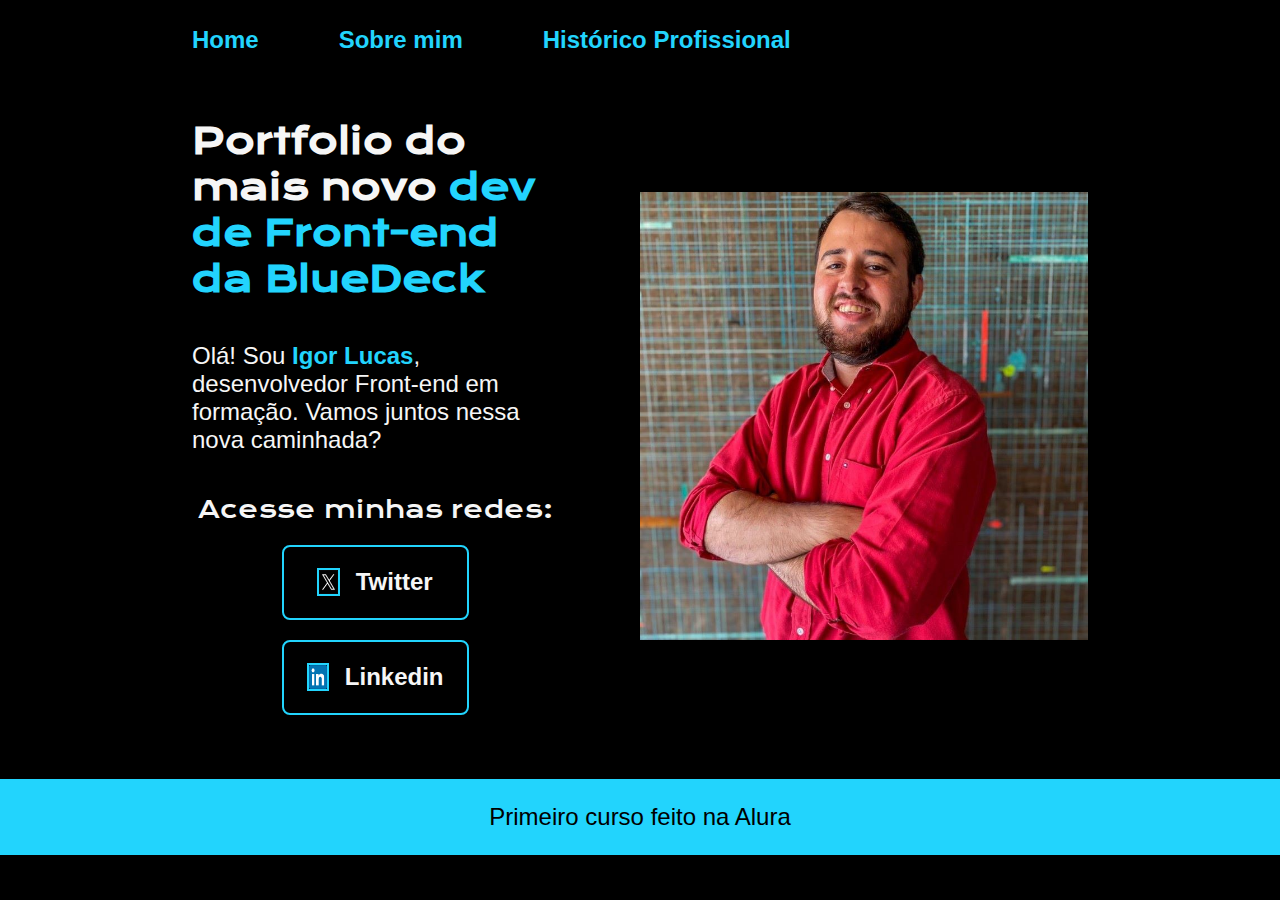
<file: index.html>
<!DOCTYPE html>
<html lang="pt-br">
<head>
    <meta charset="UTF-8">
    <meta name="viewport" content="width=device-width, initial-scale=1.0">
    <title>Portfolio</title>
    <link rel="stylesheet" href="styles/style.css">
</head>
<body>
    <header class="cabecalho">
        <nav class="cabecalho__menu">
            <a class="cabecalho__menu__links" href="index.html">Home</a>
            <a class="cabecalho__menu__links" href="about.html">Sobre mim</a>
            <a class="cabecalho__menu__links" href="historico.html">Histórico Profissional</a>
        </nav>
    </header>
    <main class="apresentacao">
        <section class="apresentacao__conteudo">
            <h1 class="apresentacao__conteudo__titulo">Portfolio do mais novo<strong class="titulo-destaque"> dev de Front-end da BlueDeck</strong>
                </h1>
            <p1 class="apresentacao__conteudo__texto">Olá! Sou <strong class="corpo-destaque">Igor Lucas</strong>, desenvolvedor Front-end em formação.
            Vamos juntos nessa nova caminhada?</p1>
            <div class="apresentacao__links">
                <h2 class="apresentacao__links__subtitulo">Acesse minhas redes:</h2></h1>
                <a class="apresentacao__links__navegacao" href="https://twitter.com/igorlucas_">
                    <img class="apresentacao__links__logo" src="./assets/twitter.jpg" alt="Logo do Twitter X"> 
                    Twitter
                </a>
                <a class="apresentacao__links__navegacao" href="https://www.linkedin.com/in/igor-lucas-9b603112b/">
                    <img class="apresentacao__links__logo" src="./assets/linkedin.jpg" alt="Logo do Linkedin">
                    Linkedin
                </a>
            </div>
        </section>
        <img class="foto" src="./assets/igor-perfil.jpg" alt="Foto do Igor, o novo dev de Front-end">
    </main>
    <footer>
        <h1 class="rodape"> Primeiro curso feito na Alura</h1>
    </footer>
    
</body>
</html>
</file>
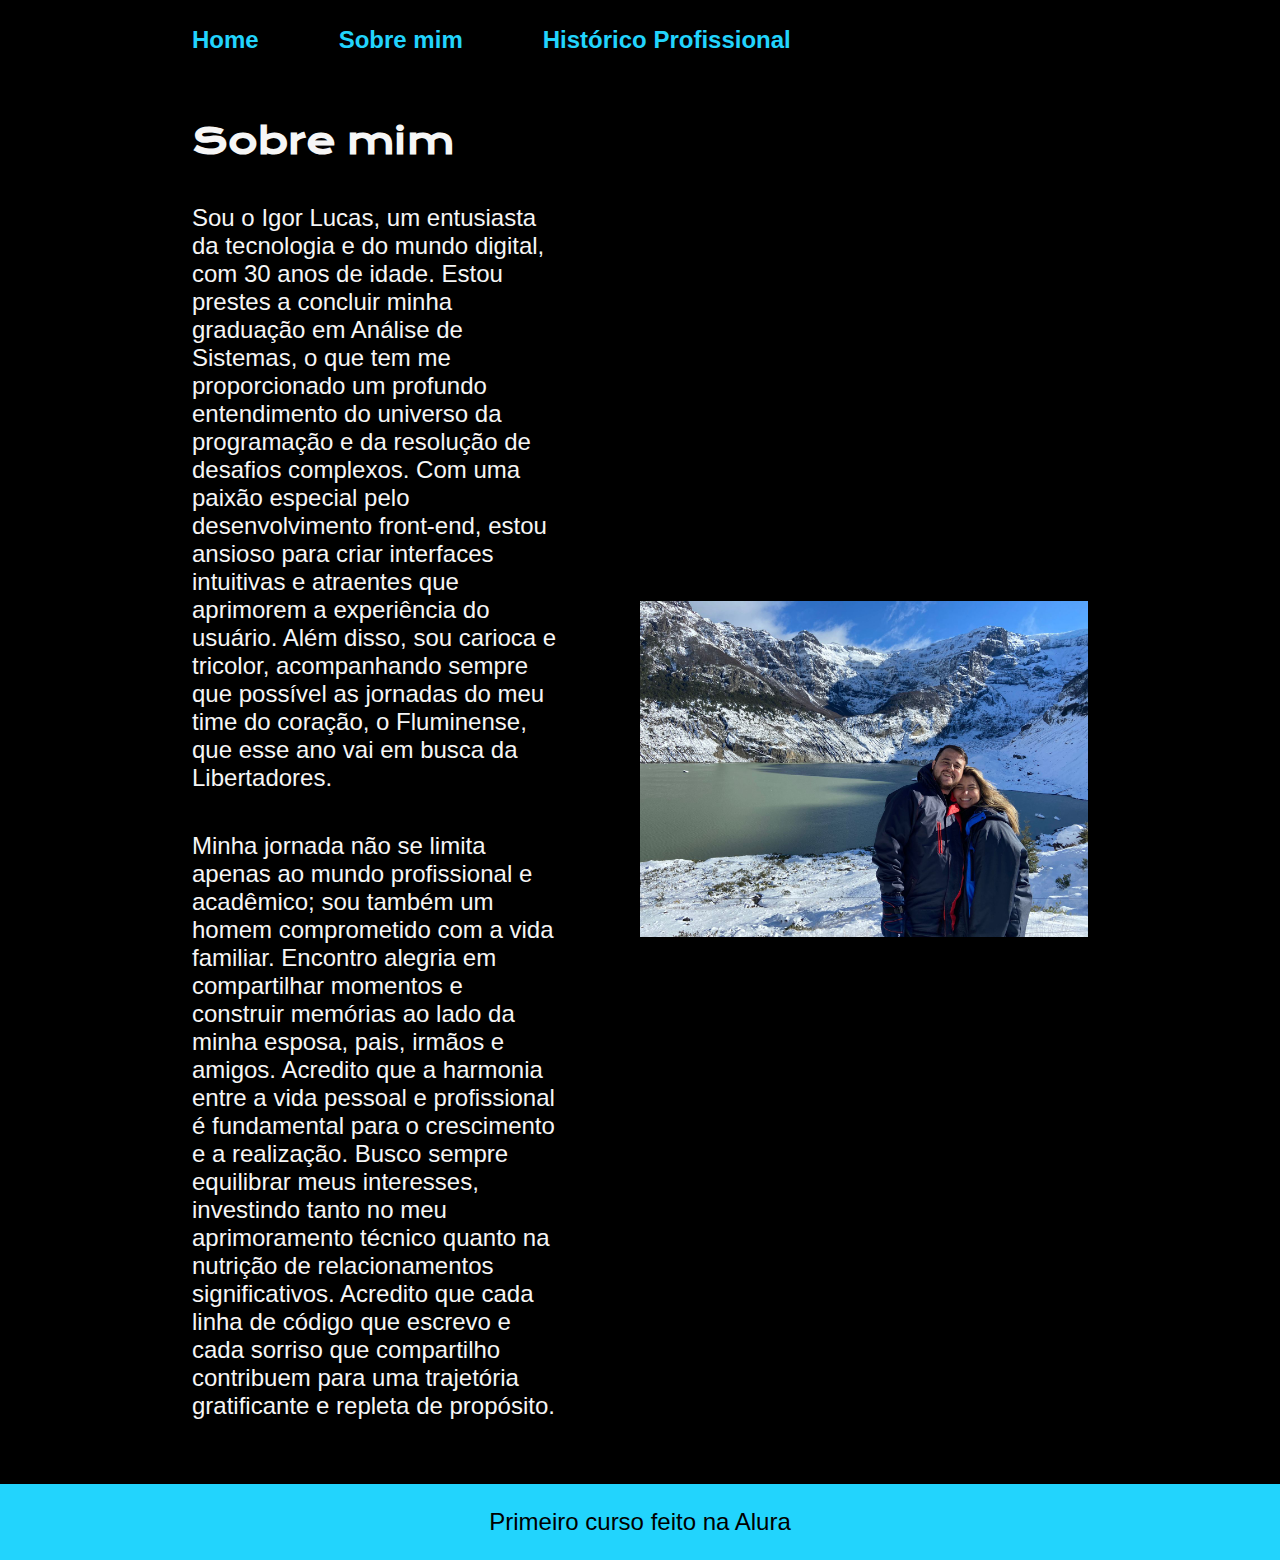
<file: about.html>
<!DOCTYPE html>
<html lang="pt-br">
<head>
    <meta charset="UTF-8">
    <meta name="viewport" content="width=device-width, initial-scale=1.0">
    <title>Sobre mim</title>
    <link rel="stylesheet" href="./styles/style.css">
</head>
<body>
    <header class="cabecalho">
        <nav class="cabecalho__menu">
            <a class="cabecalho__menu__links" href="index.html">Home</a>
            <a class="cabecalho__menu__links" href="about.html">Sobre mim</a>
            <a class="cabecalho__menu__links" href="historico.html">Histórico Profissional</a>
        </nav>
    </header>
    <main class="apresentacao">
        <section class="apresentacao__conteudo">
            <h1 class="apresentacao__conteudo__titulo">Sobre mim</h1>
            <p class="apresentacao__conteudo__texto">Sou o Igor Lucas, um entusiasta da tecnologia e do mundo digital, com 30 anos de idade. Estou prestes a concluir minha graduação em Análise de Sistemas, o que tem me proporcionado um profundo entendimento do universo da programação e da resolução de desafios complexos. Com uma paixão especial pelo desenvolvimento front-end, estou ansioso para criar interfaces intuitivas e atraentes que aprimorem a experiência do usuário. Além disso, sou carioca e tricolor, acompanhando sempre que possível as jornadas do meu time do coração, o Fluminense, que esse ano vai em busca da Libertadores.</p>
            <p class="apresentacao__conteudo__texto">Minha jornada não se limita apenas ao mundo profissional e acadêmico; sou também um homem comprometido com a vida familiar. Encontro alegria em compartilhar momentos e construir memórias ao lado da minha esposa, pais, irmãos e amigos. Acredito que a harmonia entre a vida pessoal e profissional é fundamental para o crescimento e a realização. Busco sempre equilibrar meus interesses, investindo tanto no meu aprimoramento técnico quanto na nutrição de relacionamentos significativos. Acredito que cada linha de código que escrevo e cada sorriso que compartilho contribuem para uma trajetória gratificante e repleta de propósito.</p>
        </section>
        <img class="foto" src="./assets/danigor.jpg" alt="Foto do Igor e sua esposa Dani">
    </main>
    <footer>
        <h1 class="rodape"> Primeiro curso feito na Alura</h1>
    </footer>
</body>
</html>
</file>
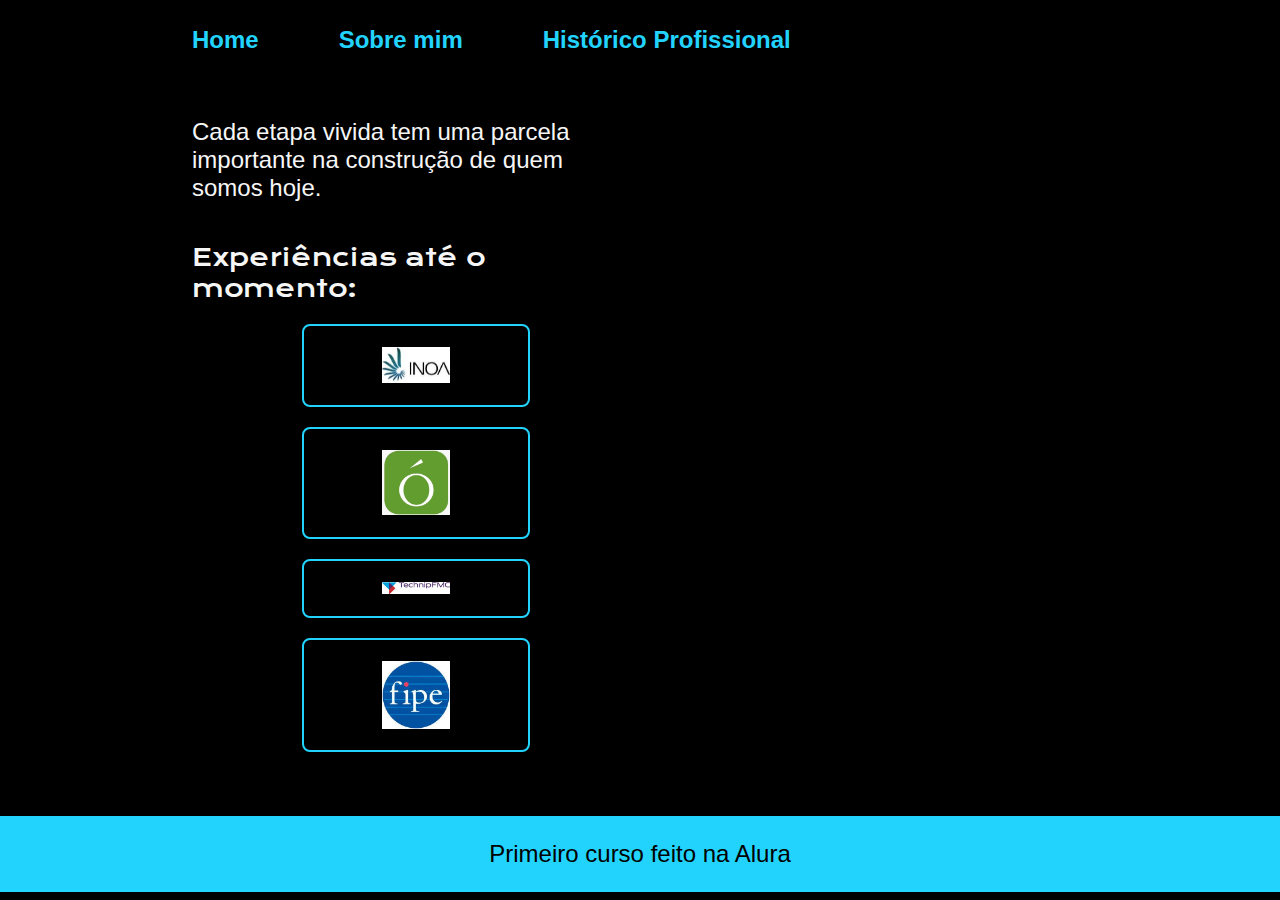
<file: historico.html>
<!DOCTYPE html>
<html lang="pt-br">
<head>
    <meta charset="UTF-8">
    <meta name="viewport" content="width=device-width, initial-scale=1.0">
    <title>Currículo</title>
    <link rel="stylesheet" href="./styles/style.css">
</head>
<body>
    <header class="cabecalho">
        <nav class="cabecalho__menu">
            <a class="cabecalho__menu__links" href="index.html">Home</a>
            <a class="cabecalho__menu__links" href="about.html">Sobre mim</a>
            <a class="cabecalho__menu__links" href="historico.html">Histórico Profissional</a>
        </nav>
    </header>
    <main class="apresentacao">
        <section class="apresentacao__conteudo">
            <p1 class="apresentacao__conteudo__texto">Cada etapa vivida tem uma parcela importante na construção de quem somos hoje.</p1>
            <div class="apresentacao__links">
                <h2 class="apresentacao__links__subtitulo">Experiências até o momento:</h2></h1>
                <a class="apresentacao__links__navegacao" href="https://www.inoa.com.br/">
                    <img class="apresentacao__links__empresa" src="./assets/inoa.jpg" alt="Logo da Inoa"> 
                </a>
                <a class="apresentacao__links__navegacao" href="https://www.orama.com.br/">
                    <img class="apresentacao__links__empresa" src="./assets/orama.jpg" alt="Logo da Orama">
                </a>
                <a class="apresentacao__links__navegacao" href="https://www.technipfmc.com/">
                    <img class="apresentacao__links__empresa" src="./assets/technipfmc.jpg" alt="Logo da TechnipFMC">
                </a>
                <a class="apresentacao__links__navegacao" href="https://www.fipe.org.br/">
                    <img class="apresentacao__links__empresa" src="./assets/fipe.jpg" alt="Logo da Fipe">
                </a>
            </div>
        </section>

    </main>
    <footer>
        <h1 class="rodape"> Primeiro curso feito na Alura</h1>
    </footer>
</body>
</html>
</file>
<file: styles/style.css>
@import url('https://fonts.googleapis.com/css2?family=Krona+One&display=swap');

:root {
    --cor-primaria: #000000;
    --cor-secundaria: #f6f6f6;
    --cor-terciaria: #22d4fd;
    --cor-hover: #272727;
    
    --fonte-primaria: 'Krona One', sans-serif;
    --fonte-secundaria: 'Montserrat', sans-serif;
}

* {
    margin: 0;
    padding: 0;
}

body {
    box-sizing: border-box;
    background-color: var(--cor-primaria);
    color:var(--cor-secundaria);
}

.cabecalho{
    padding: 2% 0% 0% 15%;
}

.cabecalho__menu{
    display: flex;
    gap: 80px;
}

.cabecalho__menu__links{
    font-family: var(--fonte-secundaria);
    font-size: 1.5rem;
    font-weight: 600;
    color: var(--cor-terciaria);
    text-decoration: none;
}

.titulo-destaque {
    color:var(--cor-terciaria);
}

.corpo-destaque {
    color:var(--cor-terciaria);
}

.apresentacao {
    padding: 5% 15%;
    display: flex;
    align-items: center;
    justify-content: space-between;
    gap: 82px;
}

.apresentacao__conteudo{
    width: 50%;
    display: flex;
    flex-direction: column;
    gap: 40px;
}

.apresentacao__conteudo__titulo{
    font-size: 2.25rem;
    font-family: var(--fonte-primaria);
}

.apresentacao__conteudo__texto{
    font-size: 1.5rem;
    font-family: var(--fonte-secundaria);
}

.apresentacao__links{
    display: flex;
    flex-direction: column;
    align-items: center;
    gap: 20px;
    justify-content: space-between;
}

.apresentacao__links__subtitulo{
    font-family: var(--fonte-primaria);
    font-weight: 400;
    font-size: 1.5rem;
}

.apresentacao__links__navegacao{
    display: flex;
    justify-content: center;
    gap: 16px;
    border: 2px solid var(--cor-terciaria);
    width: 50%;
    text-align: center;
    border-radius: 8px;
    font-size: 1.5rem;
    font-weight: 600;
    padding: 21.5px 0px;
    text-decoration: none;
    color:var(--cor-secundaria);
    font-family: var(--fonte-secundaria);
}

.apresentacao__links__logo{
    width: 10%;
    border: 2px solid var(--cor-terciaria);
}

.apresentacao__links__empresa{
    width: 30%;
    display: flex
    justify-content: center;
}

.apresentacao__links__navegacao:hover{
    background-color: var(--cor-hover);
}

.foto{
    width: 50%;
}

.rodape{
    background-color: var(--cor-terciaria);
    font-size: 1.5rem;
    color: var(--cor-primaria);
    text-align: center;
    padding: 24px;
    font-family: var(--fonte-secundaria);
    font-weight: 400;
}

@media (max-width: 1200px) {
    .cabecalho {
        width: auto;
        padding: 10%;
    }
    
    .cabecalho__menu {
        width: auto;
        padding: 10%;
        justify-content: center;
    }

    .apresentacao {
        flex-direction: column-reverse;
        padding: 5%;
    }

    .apresentacao__conteudo {
        width: auto;
    }
}
</file>
